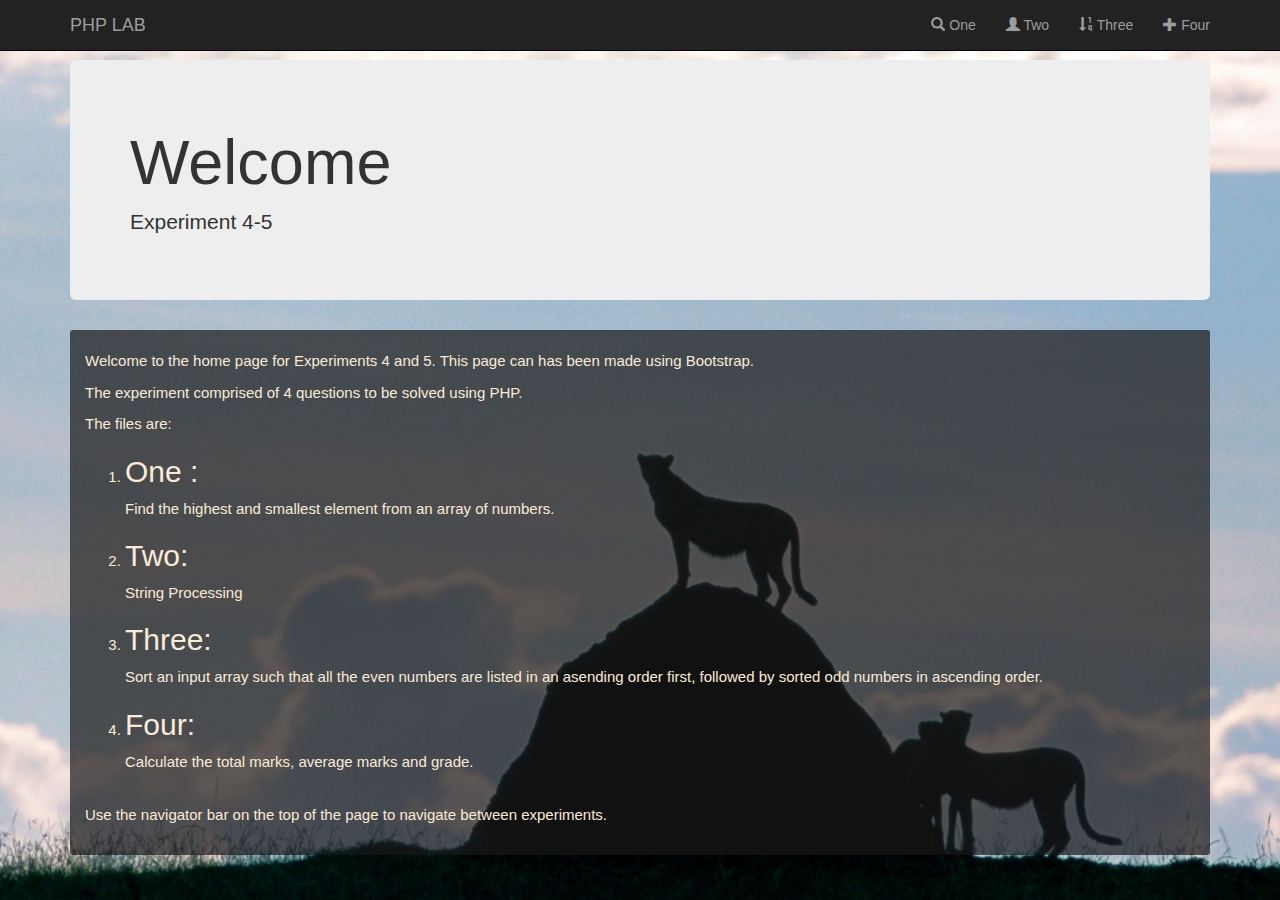
<file: Experiment 4-5/index.html>
<html>
    <head>
        <title>Welcome</title>
        <link rel="stylesheet" href="CSS/bootstrap-3.3.7-dist/css/bootstrap.css"/>
        <link rel="stylesheet" href="CSS/index.css" type="text/css" />
        <link rel="stylesheet" href="https://maxcdn.bootstrapcdn.com/bootstrap/3.3.7/css/bootstrap.min.css">
        <script src="https://ajax.googleapis.com/ajax/libs/jquery/3.1.1/jquery.min.js"></script>
        <script src="https://maxcdn.bootstrapcdn.com/bootstrap/3.3.7/js/bootstrap.min.js"></script>
    </head>
    <body>
        <nav class="navbar navbar-inverse navbar-fixed-top">
            <div class="container">
                <div class="navbar-header">
                    <button type="button" class="navbar-toggle" data-toggle="collapse" data-target="#myNavbar">
                        <span class="icon-bar"></span><span class="icon-bar"></span><span class="icon-bar"></span>
                    </button>
                    <a class="navbar-brand upper" href="index.html">PHP Lab</a>
                </div>
                <div class="collapse navbar-collapse" id="myNavbar">
                    <ul class="nav navbar-nav navbar-right">
                        <li><a href="One.php"><span class="glyphicon glyphicon-search"></span> One</a></li>
                        <li><a href="Two.php"><span class="glyphicon glyphicon-user"></span> Two</a></li>
                        <li><a href="Three.php"><span class="glyphicon glyphicon-sort-by-order"></span> Three</a></li>
                        <li><a href="Five.php"><span class="glyphicon glyphicon-plus"></span> Four</a></li>
                    </ul>
                </div>
            </div>
        </nav>
        <div class="container" style="margin-top: 60px">
            <div class="jumbotron">
                <h1>Welcome</h1>
                <p>Experiment 4-5</p>
            </div>
            <div class="body smb">
                <p>Welcome to the home page for Experiments 4 and 5. This page can has been made using Bootstrap.</p>
                <p>The experiment comprised of 4 questions to be solved using PHP.</p>
                <p>The files are:</p>
                <ol>
                    <li>
                        <h2>One : </h2>
                        <p>Find the highest and smallest element from an array of numbers.</p>
                    </li>
                    <li>
                        <h2>Two: </h2>
                        <p>String Processing</p>
                    </li>
                    <li>
                        <h2>Three: </h2>
                        <p>Sort an input array such that all the even numbers are listed in an asending order first, followed by sorted odd numbers in ascending order.</p>
                    </li>
                    <li>
                        <h2>Four: </h2>
                        <p>Calculate the total marks, average marks and grade.</p>
                    </li>
                </ol>
                <p><br/>Use the navigator bar on the top of the page to navigate between experiments.</p>
            </div>
        </div>
    </body>
</html>
</file>
<file: Experiment 4-5/CSS/index.css>
.upper {
    text-transform: uppercase;
}

body {
    background-image: url("../Images/41.jpg");    
    background-size: cover;
    background-position: right;
    background-attachment: fixed;
}

.body {
    color: antiquewhite;
    padding-top: 20px;
    padding-right: 15px;
    padding-left: 15px;
    padding-bottom: 20px;
    border-radius: 3px;
    background: rgba(24,24,24,0.7);
    font-family: sans-serif;
    font-size: 20px;
    margin-bottom: 20px;
}

.smb {
    font-size: 15px;
}

a:hover {
    color: blue;
}
</file>
